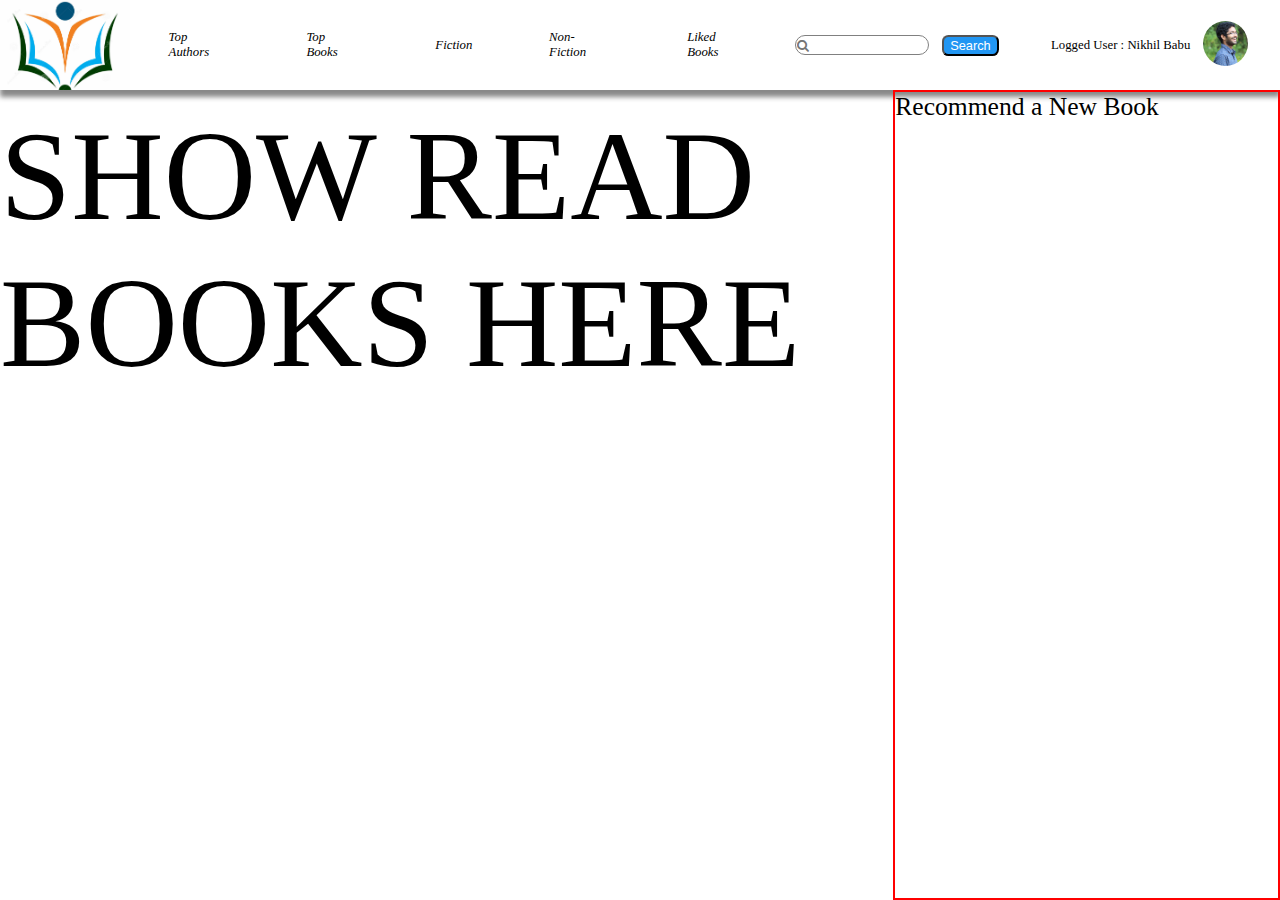
<file: index.html>
<!DOCTYPE html>

<html lang="en-US">

<head>
    <meta charset="UTF-8">
    <link href="https://cdnjs.cloudflare.com/ajax/libs/font-awesome/4.7.0/css/font-awesome.min.css" rel="stylesheet" />
    <link rel="stylesheet" type="text/css" href="index.css">
    <title>
        Book Recommender
    </title>

</head>

<body>
    <div class="bigWrapper">

        <div class="navbar box-shadow">
            <div class="logo">
                <img src="assets/newbook.PNG">
            </div>
            <div class="links">
                <a>Top Authors</a>
                <a>Top Books</a>
                <a>Fiction</a>
                <a>Non-Fiction</a>
                <!-- <a>Biographies/Autobiographies</a> -->

                <a>Liked Books</a>
            </div>
            <div class="searchBar">
                <input type="text" placeholder="&#xF002; " style="font-family:Arial, FontAwesome" />
                <button>Search</button>
            </div>
            <div class="profileBar">
                <div class="userName">
                    Logged User :
                    <a>Nikhil Babu</a>
                </div>
                <div class="userImg">
                    <img src="./assets/46668690_2197581593863101_5053659812705861632_n.jpg">
                </div>
            </div>
        </div>
        <div class="details">
            <div class="readBooks">
                <div class="filter">
                    <!-- Sort By:<button> #######</button> -->
                </div>
                SHOW READ BOOKS HERE
            </div>
            <div class="recommend">
                Recommend a New Book
            </div>
        </div>
    </div>
</body>

</html>
</file>
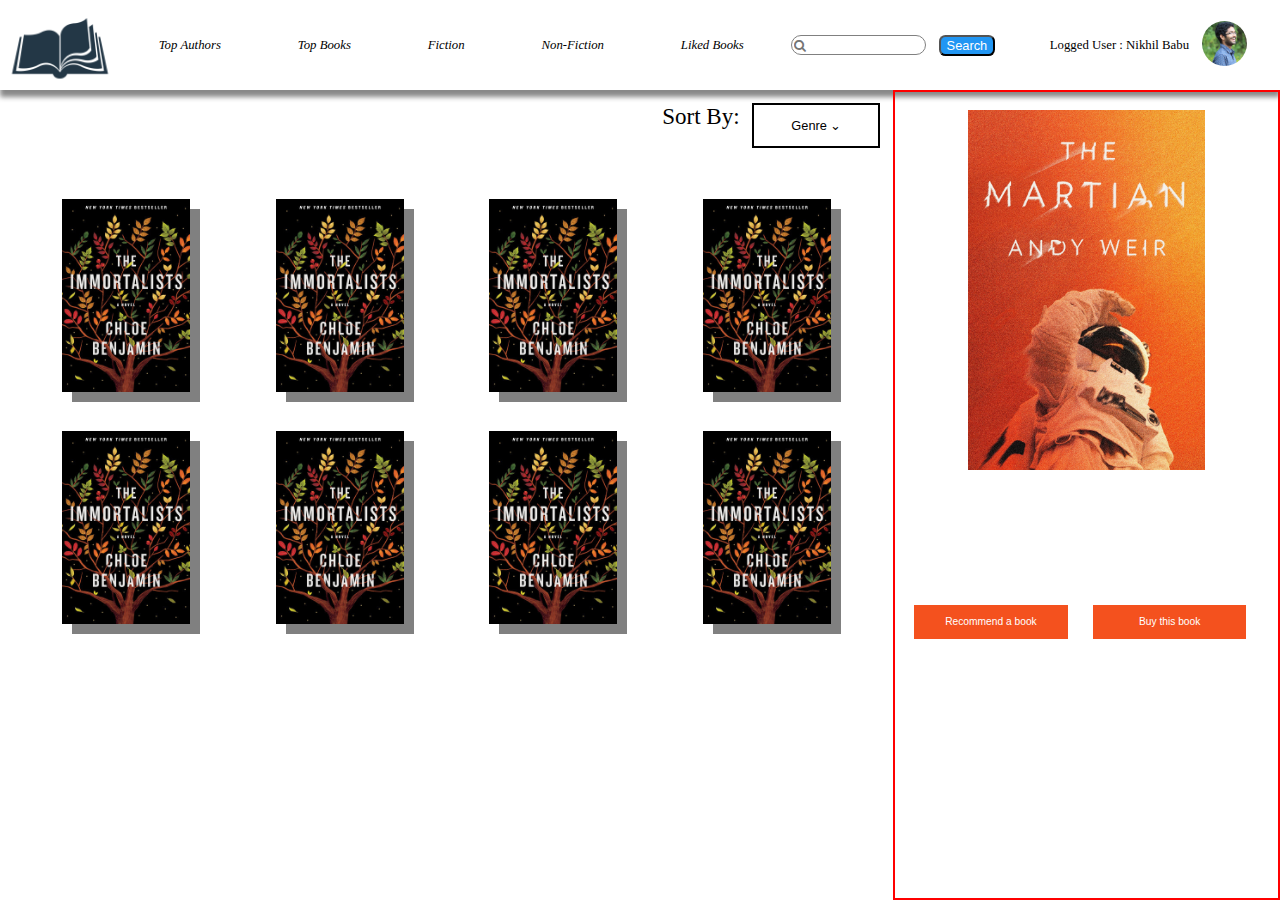
<file: static/index.html>
<!DOCTYPE html>

<html lang="en-US">

<head>
    <meta charset="UTF-8">
    <link href="https://cdnjs.cloudflare.com/ajax/libs/font-awesome/4.7.0/css/font-awesome.min.css" rel="stylesheet" />
    <link rel="stylesheet" type="text/css" href="index.css">
    <title>
        Book Recommender
    </title>

</head>

<body>
    <div class="bigWrapper">

        <div class="navbar box-shadow">
            <div class="logo">
                <img src="../assets/book-logo-1.png">
            </div>
            <div class="links">
                <a>Top Authors</a>
                <a>Top Books</a>
                <a>Fiction</a>
                <a>Non-Fiction</a>
                <!-- <a>Biographies/Autobiographies</a> -->

                <a>Liked Books</a>
            </div>
            <div class="searchBar">
                <input type="text" placeholder="&#xF002" style="font-family:Arial, FontAwesome" />
                <button>Search</button>
            </div>
            <div class="profileBar">
                <div class="userName">
                    Logged User :
                    <a>Nikhil Babu</a>
                </div>
                <div class="userImg">
                    <img src="../assets/46668690_2197581593863101_5053659812705861632_n.jpg">
                </div>
            </div>
        </div>
        <div class="details">
            <div class="readBooks">
                <div class="filter">
                    Sort By:<button> Genre <span>&#8964</span></button>
                </div>
                <div class="bookCase">
                    <div><img src="../assets/book4.jpg"></div>
                    <div><img src="../assets/book4.jpg"></div>
                    <div><img src="../assets/book4.jpg"></div>
                    <div><img src="../assets/book4.jpg"></div>
                    <div><img src="../assets/book4.jpg"></div>
                    <div><img src="../assets/book4.jpg"></div>
                    <div><img src="../assets/book4.jpg"></div>
                    <div><img src="../assets/book4.jpg"></div>
                </div>
            </div>
            <div class="recommend">
		<div class="recommendbookCase">
            <div><img src="../assets/martian.jpg"></div>
            <button class="button"><span>Recommend a book </span></button>
            <button class="button"><span>Buy this book </span></button>
		</div>
            </div>
        </div>
    </div>
</body>

</html>
</file>
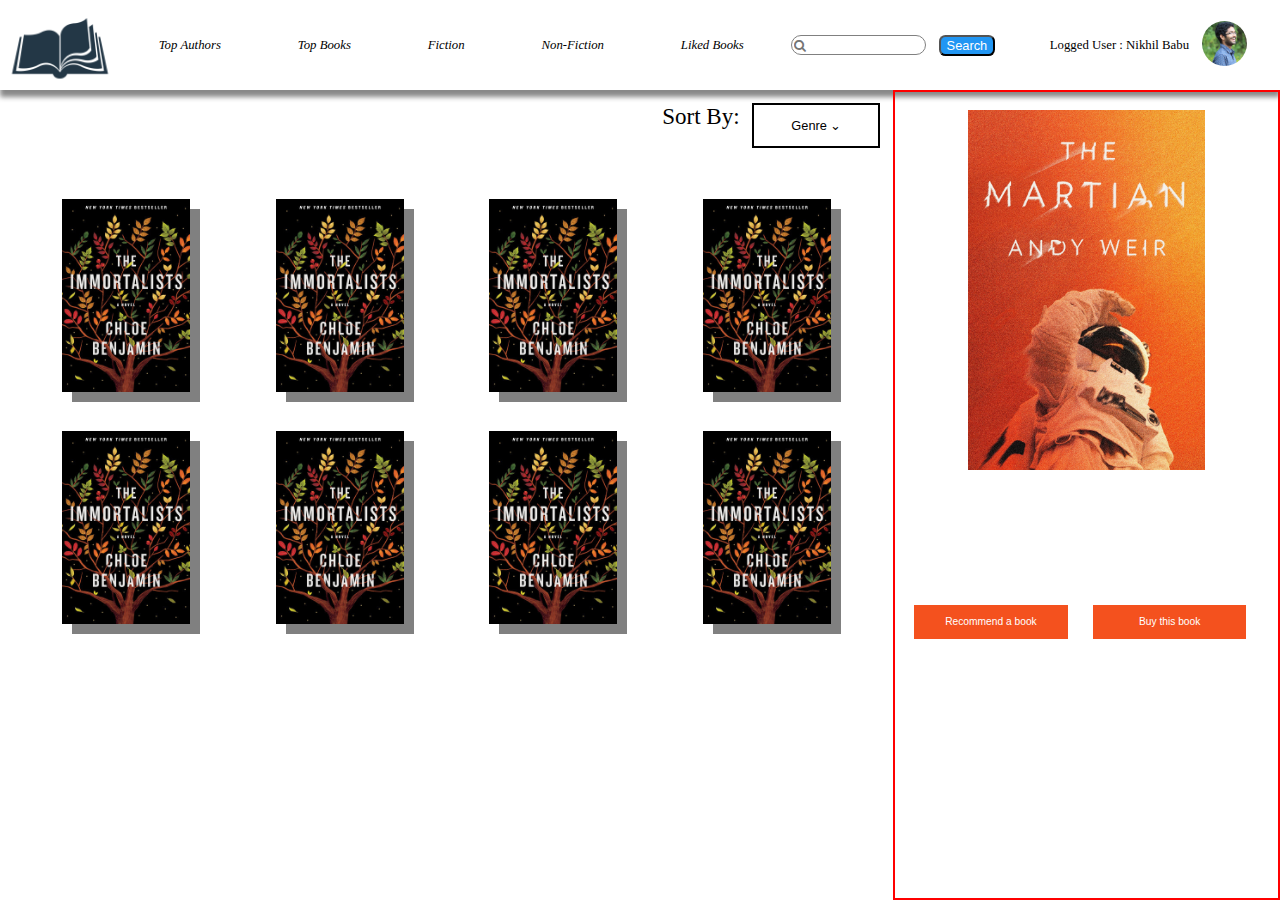
<file: static/landing/index.html>
<!DOCTYPE html>

<html lang="en-US">

<head>
    <meta charset="UTF-8">
    <link href="https://cdnjs.cloudflare.com/ajax/libs/font-awesome/4.7.0/css/font-awesome.min.css" rel="stylesheet" />
    <link rel="stylesheet" type="text/css" href="index.css">
    <title>
        Book Recommender
    </title>

</head>

<body>
    <div class="bigWrapper">

        <div class="navbar box-shadow">
            <div class="logo">
                <img src="../../assets/book-logo-1.png">
            </div>
            <div class="links">
                <a>Top Authors</a>
                <a>Top Books</a>
                <a>Fiction</a>
                <a>Non-Fiction</a>
                <!-- <a>Biographies/Autobiographies</a> -->

                <a>Liked Books</a>
            </div>
            <div class="searchBar">
                <input type="text" placeholder="&#xF002" style="font-family:Arial, FontAwesome" />
                <button>Search</button>
            </div>
            <div class="profileBar">
                <div class="userName">
                    Logged User :
                    <a>Nikhil Babu</a>
                </div>
                <div class="userImg">
                    <img src="../../assets/46668690_2197581593863101_5053659812705861632_n.jpg">
                </div>
            </div>
        </div>
        <div class="details">
            <div class="readBooks">
                <div class="filter">
                    Sort By:
                    <div class="dropdown">
                        <button onclick="myFunction()" class="dropbtn">Genre <span> &#8964 </span></button>
                        <div id="myDropdown" class="dropdown-content">
                          
                          <a href="#trate" onclick="hideDisplay()">Top Rated</a>
                          <a href="#tread">Top Read</a>
                          <a href="#auth">Author</a>
                          <a href="#cost">Cost</a>
                          <a href="#date">Published Date</a>
                        </div>
                      </div> 
                <script>
                /* When the user clicks on the button,
                toggle between hiding and showing the dropdown content */
                function myFunction() {
                document.getElementById("myDropdown").classList.toggle("show");
                }

                function filterFunction() {
                var input, filter, ul, li, a, i;
                input = document.getElementById("myInput");
                filter = input.value.toUpperCase();
                div = document.getElementById("myDropdown");
                a = div.getElementsByTagName("a");
                for (i = 0; i < a.length; i++) {
                    txtValue = a[i].textContent || a[i].innerText;
                    if (txtValue.toUpperCase().indexOf(filter) > -1) {
                    a[i].style.display = "";
                    } else {
                    a[i].style.display = "none";
                    }
                }
                } 

                function hideDisplay() {
                    // input1 = document.getElementById("#trate");
                    // input2 = document.getElementById("#tread");
                    // input3 = document.getElementById("#auth");
                    // input4 = document.getElementById("#cost");
                    // input5 = document.getElementById("#date");
                    // input1.style.display = "none";
                // div = document.getElementById("myDropdown");
                // a = div.getElementsByTagName("a");
                // for (i = 0; i < a.length; i++) {
                //     txtValue = a[i].textContent || a[i].innerText;
                //     if (txtValue.toUpperCase().indexOf(filter) > -1) {
                //     a[i].style.display = "";
                //     } else {
                //     a[i].style.display = "none";
                //     }
                // }
                // div.style.display = "none";
                }
                
                </script>
                </div>
                <div class="bookCase">
                    <div><img src="../../assets/book4.jpg"></div>
                    <div><img src="../../assets/book4.jpg"></div>
                    <div><img src="../../assets/book4.jpg"></div>
                    <div><img src="../../assets/book4.jpg"></div>
                    <div><img src="../../assets/book4.jpg"></div>
                    <div><img src="../../assets/book4.jpg"></div>
                    <div><img src="../../assets/book4.jpg"></div>
                    <div><img src="../../assets/book4.jpg"></div>
                </div>
            </div>
            <div class="recommend">
		<div class="recommendbookCase">
            <div><img src="../../assets/martian.jpg"></div>
            <button class="button"><span>Recommend a book </span></button>
            <button class="button"><span>Buy this book </span></button>
		</div>
            </div>
        </div>
    </div>
</body>

</html>
</file>
<file: index.css>
body {
    /* background-color: ; */
    margin: 0;
}

.bigWrapper {
    /* background-color: black; */
    height: 100vh;
    width: 100vw;
}

.navbar {
    /* border: 2px solid green; */
    height: 10vh;
    display: flex;
    overflow: hidden;
}

.box-shadow {
    -webkit-box-shadow: 0 0px 5px #888888;
    -moz-box-shadow: 0 10px 5px #888888;
    box-shadow: 0 7px 5px #888888;
}

.logo {
    height: 10vh;
    /* width:15vw; */
}

.logo>img {
    /* height:15vh; */
    /* width:15vw; */
    /* border:1px solid red; */
    /* max-width: 20vw; */
    max-height: 10vh;
    /* background-image: url("./assets/newlogo.jpg"); */
}

.links {
    width: 60vw;
    /* border: 1px black solid; */
    display: flex;
    justify-content: center;
    align-items: center;
}

.links>a {
    font-size: 1vw;
    padding: 3vw;
    font-style: oblique;
}

.links>a:hover {
    cursor: pointer;
    text-decoration: underline;
}

.searchBar {
    width: 20vw;
    /* border:2px solid blue; */
    display: flex;
    justify-content: center;
    align-items: center;
}

.searchBar>input {
    width: 10vw;
    font-size: 1vw;
    border: 1px gray solid;
    background: white;
    border-radius: 20px;
    padding: 0.1vw;
    /* background-color: white;     */
}

input[type=text] {
    width: 130px;
    -webkit-transition: width 0.4s ease-in-out;
    transition: width 0.4s ease-in-out;
}

input[type=text]:focus {
    width: 70%;
}

.searchBar>button {
    margin-left: 1vw;
    font-size: 1vw;
    color: white;
    background-color: #2196F3;
    border-radius: 0.5vw;
}

.profileBar {
    width: 25vw;
    /* border: 1px solid green; */
    display: flex;
    justify-content: center;
    align-items: center;
    /* background: black; */
}

.userName {
    padding: 1vw;
    font-size: 1vw;
}

.userImg>img {
    max-width: 5vw;
    max-height: 5vh;
    border-radius: 100%;
    cursor: pointer;
}

.details {
    display: flex;
    height: 90vh;
    width: 100vw;
}

.readBooks {
    width: 70vw;
    font-size: 10vw;
}

.filter {
    /* border:1px solid black; */
    font-size: 2vw;
    display: flex;
    justify-content: end;
    padding: 0.5vw;
}

.recommend {
    border: 2px solid red;
    width: 30vw;
    font-size: 2vw;
}
</file>
<file: static/index.css>
body {
    /* background-color: ; */
    margin: 0;
}

.bigWrapper {
    /* background-color: black; */
    height: 100vh;
    width: 100vw;
}

.navbar {
    /* border: 2px solid green; */
    height: 10vh;
    display: flex;
    overflow: hidden;
}

.box-shadow {
    -webkit-box-shadow: 0 0px 5px #888888;
    -moz-box-shadow: 0 10px 5px #888888;
    box-shadow: 0 7px 5px #888888;
}

.logo {
    height: 10vh;
    /* width:15vw; */
}

.logo>img {
    /* height:15vh; */
    /* width:15vw; */
    /* border:1px solid red; */
    /* max-width: 20vw; */
    max-height: 10vh;
    /* background-image: url("./assets/newlogo.jpg"); */
}

.links {
    width: 60vw;
    /* border: 1px black solid; */
    display: flex;
    justify-content: center;
    align-items: center;
}

.links>a {
    font-size: 1vw;
    padding: 3vw;
    font-style: oblique;
}

.links>a:hover {
    cursor: pointer;
    text-decoration: underline;
}

.searchBar {
    width: 20vw;
    /* border:2px solid blue; */
    display: flex;
    justify-content: center;
    align-items: center;
}

.searchBar>input {
    width: 10vw;
    font-size: 1vw;
    border: 1px gray solid;
    background: white;
    border-radius: 20px;
    padding: 0.1vw;
    /* background-color: white;     */
}

input[type=text] {
    width: 130px;
    -webkit-transition: width 0.4s ease-in-out;
    transition: width 0.4s ease-in-out;
}

input[type=text]:focus {
    width: 70%;
}

.searchBar>button {
    margin-left: 1vw;
    font-size: 1vw;
    color: white;
    background-color: #2196F3;
    border-radius: 0.5vw;
}

.profileBar {
    width: 25vw;
    /* border: 1px solid green; */
    display: flex;
    justify-content: center;
    align-items: center;
    /* background: black; */
}

.userName {
    padding: 1vw;
    font-size: 1vw;
}

.userImg>img {
    max-width: 5vw;
    max-height: 5vh;
    border-radius: 100%;
    cursor: pointer;
}

.details {
    display: flex;
    height: 90vh;
    width: 100vw;
}

.readBooks {
    width: 70vw;
    font-size: 10vw;
}

.filter {
    /* border: 1px solid black; */
    font-size: 1.8vw;
    display: flex;
    justify-content: end;
    padding: 1vw;
}

.filter>button {
    border: black 2px solid;
    background: white;
    width: 10vw;
    height: 5vh;
    font-size: 1vw;
    /* padding: 1vw; */
    margin-left: 1vw;
    /* cursor: pointer; */
}

.filter>button>span {
    /* display: flex;
    justify-content: end;
    align-items: center;
    border: 1px black solid;
    width: 3 rem; */
    display: inline-block;
    /* margin-top: -400px; */
    cursor: pointer;
}

.bookCase{
    display: grid;
    grid-template-columns: auto auto auto auto;
    grid-gap: 3vw;

    padding: 3vw;
}

.bookCase>div{
    display: flex;
    justify-content: center;
}

.bookCase>div>img{
    width:100%;
    max-width: 10vw;
    max-height: 30vh;
    box-shadow:  10px 10px grey;
}


.recommend {
    border: 2px solid red;
    width: 30vw;
    font-size: 2vw;
}


.recommendbookCase>div>img{
	max-width: 20vw;
	max-height: 40vh;
	display:block;
    margin-top: 2vh;
    margin-left: auto;
    margin-right: auto;

}

.button {
    display: inline-block;
    background-color: #f4511e;
    border: none;
    color: #FFFFFF;
    text-align: center;
    font-size: 40%;
    padding: 3% 3%;
    width: 40%;
    transition: all 0.5s;
    cursor: pointer;
    margin-left: 1.5vw;
    margin-top: 15vh;
    vertical-align:middle;
  }
  
  .button span {
    cursor: pointer;
    display: inline-block;
    position: relative;
    transition: 0.5s;
  }
  
  .button span:after {
    content: '\00bb';
    position: absolute;
    opacity: 0;
    top: 0;
    right: -20px;
    transition: 0.5s;
  }
  
  .button:hover span {
    padding-right: 25px;
  }
  
  .button:hover span:after {
    opacity: 1;
    right: 0;
  }
</file>
<file: static/landing/index.css>
body {
    /* background-color: ; */
    margin: 0;
}

.bigWrapper {
    /* background-color: black; */
    height: 100vh;
    width: 100vw;
}

.navbar {
    /* border: 2px solid green; */
    height: 10vh;
    display: flex;
    overflow: hidden;
}

.box-shadow {
    -webkit-box-shadow: 0 0px 5px #888888;
    -moz-box-shadow: 0 10px 5px #888888;
    box-shadow: 0 7px 5px #888888;
}

.logo {
    height: 10vh;
    /* width:15vw; */
}

.logo>img {
    /* height:15vh; */
    /* width:15vw; */
    /* border:1px solid red; */
    /* max-width: 20vw; */
    max-height: 10vh;
    /* background-image: url("./assets/newlogo.jpg"); */
}

.links {
    width: 60vw;
    /* border: 1px black solid; */
    display: flex;
    justify-content: center;
    align-items: center;
}

.links>a {
    font-size: 1vw;
    padding: 3vw;
    font-style: oblique;
}

.links>a:hover {
    cursor: pointer;
    text-decoration: underline;
}

.searchBar {
    width: 20vw;
    /* border:2px solid blue; */
    display: flex;
    justify-content: center;
    align-items: center;
}

.searchBar>input {
    width: 10vw;
    font-size: 1vw;
    border: 1px gray solid;
    background: white;
    border-radius: 20px;
    padding: 0.1vw;
    /* background-color: white;     */
}

input[type=text] {
    width: 130px;
    -webkit-transition: width 0.4s ease-in-out;
    transition: width 0.4s ease-in-out;
}

input[type=text]:focus {
    width: 70%;
}

.searchBar>button {
    margin-left: 1vw;
    font-size: 1vw;
    color: white;
    background-color: #2196F3;
    border-radius: 0.5vw;
}

.profileBar {
    width: 25vw;
    /* border: 1px solid green; */
    display: flex;
    justify-content: center;
    align-items: center;
    /* background: black; */
}

.userName {
    padding: 1vw;
    font-size: 1vw;
}

.userImg>img {
    max-width: 5vw;
    max-height: 5vh;
    border-radius: 100%;
    cursor: pointer;
}

.details {
    display: flex;
    height: 90vh;
    width: 100vw;
}

.readBooks {
    width: 70vw;
    font-size: 10vw;
}

.filter {
    /* border: 1px solid black; */
    font-size: 1.8vw;
    display: flex;
    justify-content: end;
    padding: 1vw;
}

.dropdown>button {
    border: black 2px solid;
    background: white;
    width: 10vw;
    height: 5vh;
    font-size: 1vw;
    /* padding: 1vw; */
    margin-left: 1vw;
    /* cursor: pointer; */
}

.dropdown>button>span {
    /* display: flex;
    justify-content: end;
    /* align-items: center; */
    /* margin: 2px; */
    font-size: 1vw;
    /* border: 1px black solid; */
    /* width: 3 rem; */ 
    display: inline-block;
    /* margin-top: -4000px; */
    cursor: pointer;

}
 /* Dropdown Button */
 .dropbtn {
    /* background-color: #4CAF50; */
    /* color: white; */
    /* padding: 16px; */
    font-size: 16px;
    border: none;
    cursor: pointer;
  }
  
  /* Dropdown button on hover & focus */
  .dropbtn:hover, .dropbtn:focus {
    /* background-color: #3e8e41; */
  }
  
  /* The search field */
  #myInput {
    box-sizing: border-box;
    background-image: url('searchicon.png');
    background-position: 14px 12px;
    background-repeat: no-repeat;
    font-size: 1vw;
    padding: 14px 20px 12px 45px;
    border: none;
    border-bottom: 1px solid #ddd;
  }
  
  /* The search field when it gets focus/clicked on */
  #myInput:focus {outline: 3px solid #ddd;}
  
  /* The container <div> - needed to position the dropdown content */
  .dropdown {
    position: relative;
    display: inline-block;
  }
  
  /* Dropdown Content (Hidden by Default) */
  .dropdown-content {
    display: none;
    position: absolute;
    background-color: #f6f6f6;
    min-width: 230px;
    border: 1px solid #ddd;
    z-index: 1;
  }
  
  /* Links inside the dropdown */
  .dropdown-content>a {
    color: black;
    padding: 12px 16px;
    text-decoration: none;
    display: block;
    font-size: 1vw;
  }

  
  /* Change color of dropdown links on hover */
  .dropdown-content a:hover {background-color: #f1f1f1}
  
  /* Show the dropdown menu (use JS to add this class to the .dropdown-content container when the user clicks on the dropdown button) */
  .show {display:block;} 

.bookCase{
    display: grid;
    grid-template-columns: auto auto auto auto;
    grid-gap: 3vw;

    padding: 3vw;
}

.bookCase>div{
    display: flex;
    justify-content: center;
}

.bookCase>div>img{
    width:100%;
    max-width: 10vw;
    max-height: 30vh;
    box-shadow:  10px 10px grey;
}


.recommend {
    border: 2px solid red;
    width: 30vw;
    font-size: 2vw;
}


.recommendbookCase>div>img{
	max-width: 20vw;
	max-height: 40vh;
	display:block;
    margin-top: 2vh;
    margin-left: auto;
    margin-right: auto;

}

.button {
    display: inline-block;
    background-color: #f4511e;
    border: none;
    color: #FFFFFF;
    text-align: center;
    font-size: 40%;
    padding: 3% 3%;
    width: 40%;
    transition: all 0.5s;
    cursor: pointer;
    margin-left: 1.5vw;
    margin-top: 15vh;
    vertical-align:middle;
  }
  
  .button span {
    cursor: pointer;
    display: inline-block;
    position: relative;
    transition: 0.5s;
  }
  
  .button span:after {
    content: '\00bb';
    position: absolute;
    opacity: 0;
    top: 0;
    right: -20px;
    transition: 0.5s;
  }
  
  .button:hover span {
    padding-right: 25px;
  }
  
  .button:hover span:after {
    opacity: 1;
    right: 0;
  }
</file>
